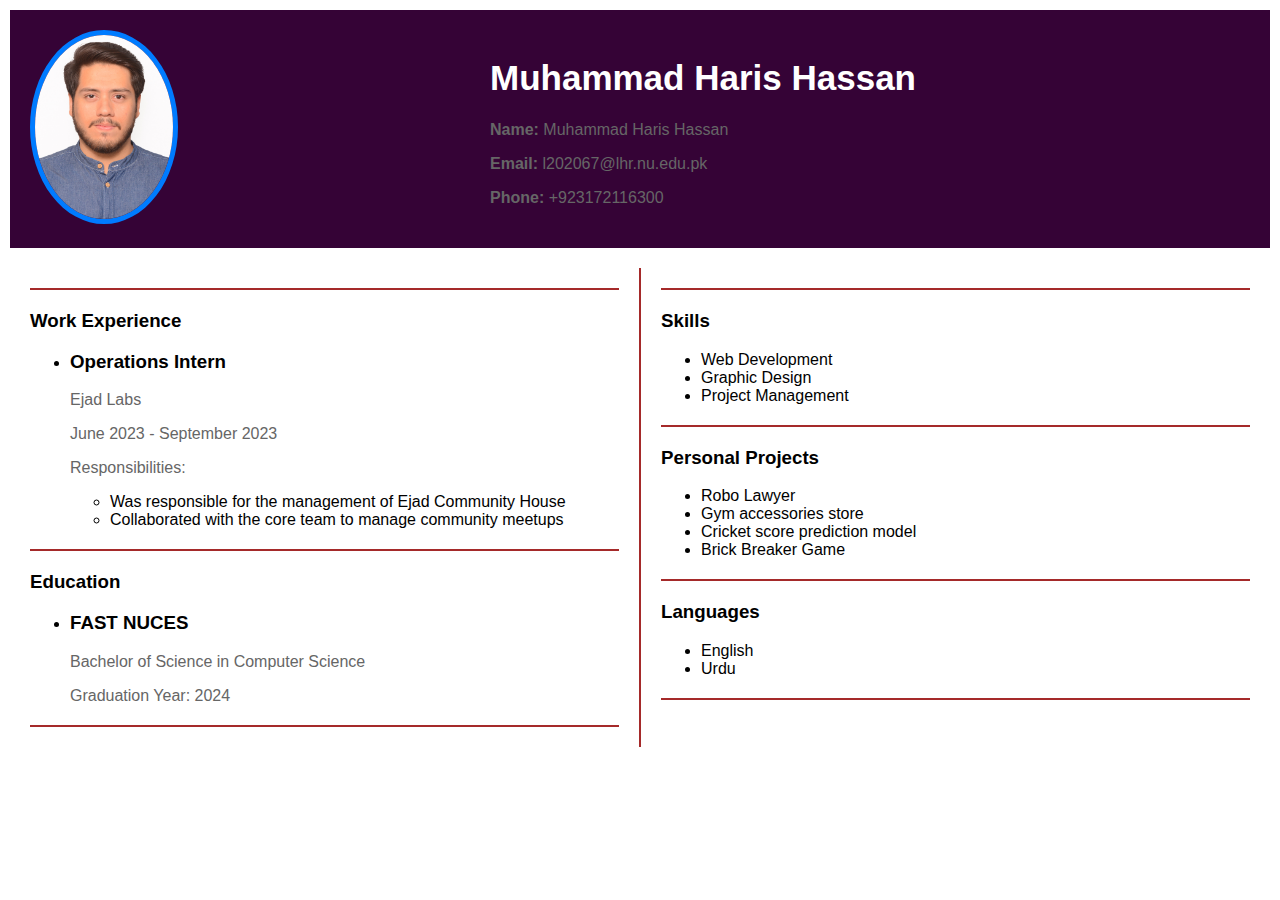
<file: Question 1/index.html>
<!DOCTYPE html>
<html lang="en">
  <head>
    <meta charset="UTF-8" />
    <meta name="viewport" content="width=device-width, initial-scale=1.0" />
    <link rel="stylesheet" href="style.css" />
    <title>Muhammad Haris Hassan - Resume</title>
  </head>
  <body>
    <header>
      <div id="profile-picture">
        <img src="Muhammad Haris Hassan.jpg" alt="Muhammad Haris Hassan" />
      </div>
      <div id="header-details">
        <h1>Muhammad Haris Hassan</h1>
        <p><strong>Name: </strong>Muhammad Haris Hassan</p>
        <p><strong>Email:</strong> l202067@lhr.nu.edu.pk</p>
        <p><strong>Phone:</strong> +923172116300</p>
      </div>
    </header>

    <div class="content">
      <div class="left-section">
        <hr class="separator" />
        <h3>Work Experience</h3>
        <ul>
          <li>
            <h3>Operations Intern</h3>
            <p>Ejad Labs</p>
            <p>June 2023 - September 2023</p>
            <p>Responsibilities:</p>
            <ul>
              <li>
                Was responsible for the management of Ejad Community House
              </li>
              <li>
                Collaborated with the core team to manage community meetups
              </li>
            </ul>
          </li>
        </ul>
        <hr class="separator" />
        <h3>Education</h3>
        <ul>
          <li>
            <h3>FAST NUCES</h3>
            <p>Bachelor of Science in Computer Science</p>
            <p>Graduation Year: 2024</p>
          </li>
        </ul>
        <hr class="separator" />
      </div>
      <hr class="separator" />

      <div class="right-section">
        <hr class="separator" />
        <h3>Skills</h3>
        <ul>
          <li>Web Development</li>
          <li>Graphic Design</li>
          <li>Project Management</li>
        </ul>
        <hr class="separator" />
        <h3>Personal Projects</h3>
        <ul>
          <li>Robo Lawyer</li>
          <li>Gym accessories store</li>
          <li>Cricket score prediction model</li>
          <li>Brick Breaker Game</li>
        </ul>
        <hr class="separator" />
        <h3>Languages</h3>
        <ul>
          <li>English</li>
          <li>Urdu</li>
        </ul>
        <hr class="separator" />

      </div>
    </div>
  </body>
</html>
</file>
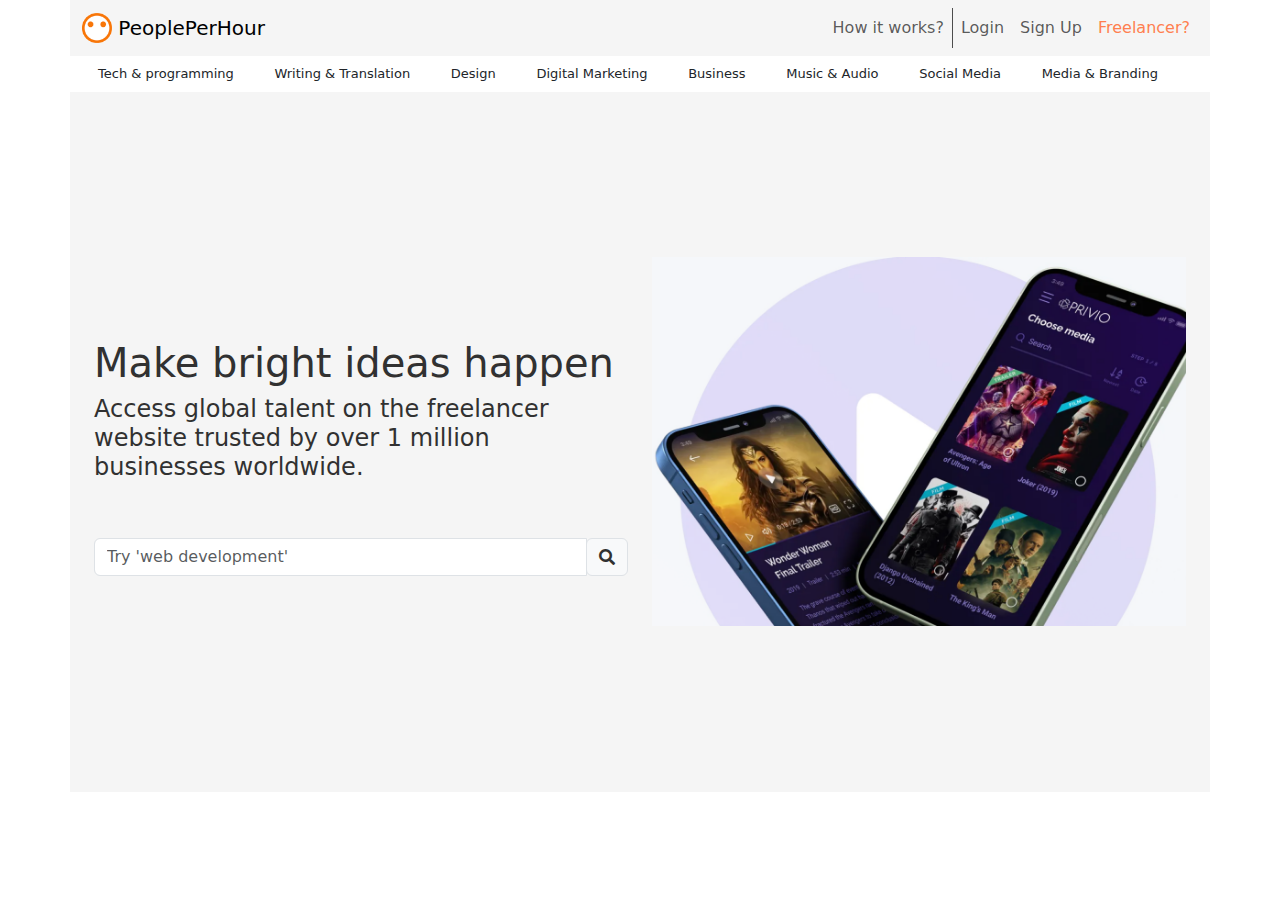
<file: Question 2/index.html>
<!DOCTYPE html>
<html lang="en">

<head>
  <meta charset="UTF-8">
  <meta name="viewport" content="width=device-width, initial-scale=1">
  <title>PeoplePerHour</title>

  <link href="https://cdn.jsdelivr.net/npm/bootstrap@5.3.1/dist/css/bootstrap.min.css" rel="stylesheet">
  <link rel="stylesheet" href="https://cdnjs.cloudflare.com/ajax/libs/font-awesome/5.15.3/css/all.min.css">
  <script src="https://cdn.jsdelivr.net/npm/@popperjs/core@2.10.2/dist/umd/popper.min.js"></script>
<script src="https://cdn.jsdelivr.net/npm/bootstrap@5.3.1/dist/js/bootstrap.min.js"></script>

  <link rel="stylesheet" href="style.css">
</head>

<body>
  <div class="container">
     <div class="row">
        <nav class="navbar navbar-expand-sm navbar-primary">
           <div class="container d-flex align-items-center">
              <a class="navbar-brand" href="#">
              <img src="pph.png" width="30" height="30" class="d-inline-block align-top"
                 alt="peopleperhourlogo">
              PeoplePerHour
              </a>
              <button class="navbar-toggler ms-auto" type="button" data-bs-toggle="collapse"
                 data-bs-target="#n_bar" aria-controls="navbarNavAltMarkup" aria-label="Toggle navigation">
              <span class="navbar-toggler-icon"></span>
              </button>
              <div class="collapse navbar-collapse" id="n_bar">
                 <ul class="navbar-nav ms-auto d-flex align-items-center">
                    <li class="nav-item">
                       <a class="nav-link" href="#">
                          <div class="dropdown d-block d-sm-none">
                             <button class="btn dropdown-toggle colored" type="button"
                                data-bs-toggle="dropdown" aria-expanded="false">
                             Search
                             </button>
                             <ul class="dropdown-menu">
                                <li>
                                   <h6 class="dropdown-header">Buyer's can</h6>
                                </li>
                                <li>
                                   <button class="dropdown-item" type="button">
                                      <div class="text">
                                         <span class="first-word">Search</span>
                                         <span class="second-word">offers</span>
                                         <span class="rest-of-sentence"><br>to buy now</span>
                                      </div>
                                   </button>
                                </li>
                                <li>
                                   <hr class="dropdown-divider">
                                </li>
                                <li>
                                   <button class="dropdown-item" type="button">
                                      <div class="text">
                                         <span class="first-word">Search</span>
                                         <span class="second-word">freelancers</span>
                                         <span class="rest-of-sentence"><br>to request a proposal</span>
                                      </div>
                                   </button>
                                </li>
                                <li>
                                   <h6 class="dropdown-header">Freelancers can</h6>
                                </li>
                                <li>
                                   <button class="dropdown-item" type="button">
                                      <div class="text">
                                         <span class="first-word">Search</span>
                                         <span class="second-word">projects</span>
                                         <span class="rest-of-sentence"><br>to quote on</span>
                                      </div>
                                   </button>
                                </li>
                             </ul>
                          </div>
                    <li class="nav-item withborder"><a class="nav-link" href="#">How it works?</a></li>
                    <li class="nav-item"><a class="nav-link" href="#">Login</a></li>
                    <li class="nav-item"><a class="nav-link" href="#">Sign Up</a></li>
                    <li class="nav-item"><a class="nav-link" href="#" style="color: coral;">Freelancer?</a>
                    </li>
                 </ul>
              </div>
           </div>
        </nav>
     </div>
     <div class="row">
        <div class="d-block d-sm-none">
           <div class="dropdown show">
              <a class="btn dropdown-toggle" href="#" role="button" id="dropdownMenuLink" data-bs-toggle="dropdown"
                 aria-haspopup="true" aria-expanded="false">
              Browse by Category
              </a>
              <div class="dropdown-menu" aria-labelledby="dropdownMenuLink">
                 <a class="dropdown-item" href="#">Technology & programming</a>
                 <a class="dropdown-item" href="#">Writing & Translation</a>
                 <a class="dropdown-item" href="#">Design</a>
                 <a class="dropdown-item" href="#">Digital Marketing</a>
                 <a class="dropdown-item" href="#">Business</a>
                 <a class="dropdown-item" href="#">Music & Audio</a>
                 <a class="dropdown-item" href="#">Social Media</a>
                 <a class="dropdown-item" href="#">Media & Branding</a>
              </div>
           </div>
        </div>
        <div class="row">
           <div class="d-none d-sm-block">
              <ul class="list-group list-group-horizontal bar2">
                 <li class="list-group-item borderless">Tech & programming</li>
                 <li class="list-group-item borderless">Writing & Translation</li>
                 <li class="list-group-item borderless">Design</li>
                 <li class="list-group-item borderless">Digital Marketing</li>
                 <li class="list-group-item borderless">Business</li>
                 <li class="list-group-item borderless">Music & Audio</li>
                 <li class="list-group-item borderless">Social Media</li>
                 <li class="list-group-item borderless">Media & Branding</li>
              </ul>
           </div>
        </div>
        <div class="row mx-0 d-flex align-items-center" style="background-color: whitesmoke;">
           <div class="col-md-6 order-md-2 d-flex align-items-center">
              <div class="image">
                 <img src="pic1.png" alt="Website Image" class="img-fluid" />
              </div>
           </div>
           <div class="col-md-6 order-md-1 ">
              <div class="text py-5 awesome" style="font-size: x-large;">
                 <h1>Make bright ideas happen</h1>
                 <h4>Access global talent on the freelancer website trusted by over 1 million businesses
                    worldwide.
                 </h4>
              </div>
              <div class="input-group mb-3">
                 <input type="text" id="searchInput" class="form-control" placeholder="Try 'web development'">
                 <div class="input-group-prepend">
                    <span class="input-group-text awesome"><i class="fa fa-search"
                       style="line-height: inherit;"></i></span>
                 </div>
              </div>
           </div>
        </div>
     </div>
  </div>
</body>
</html>
</file>
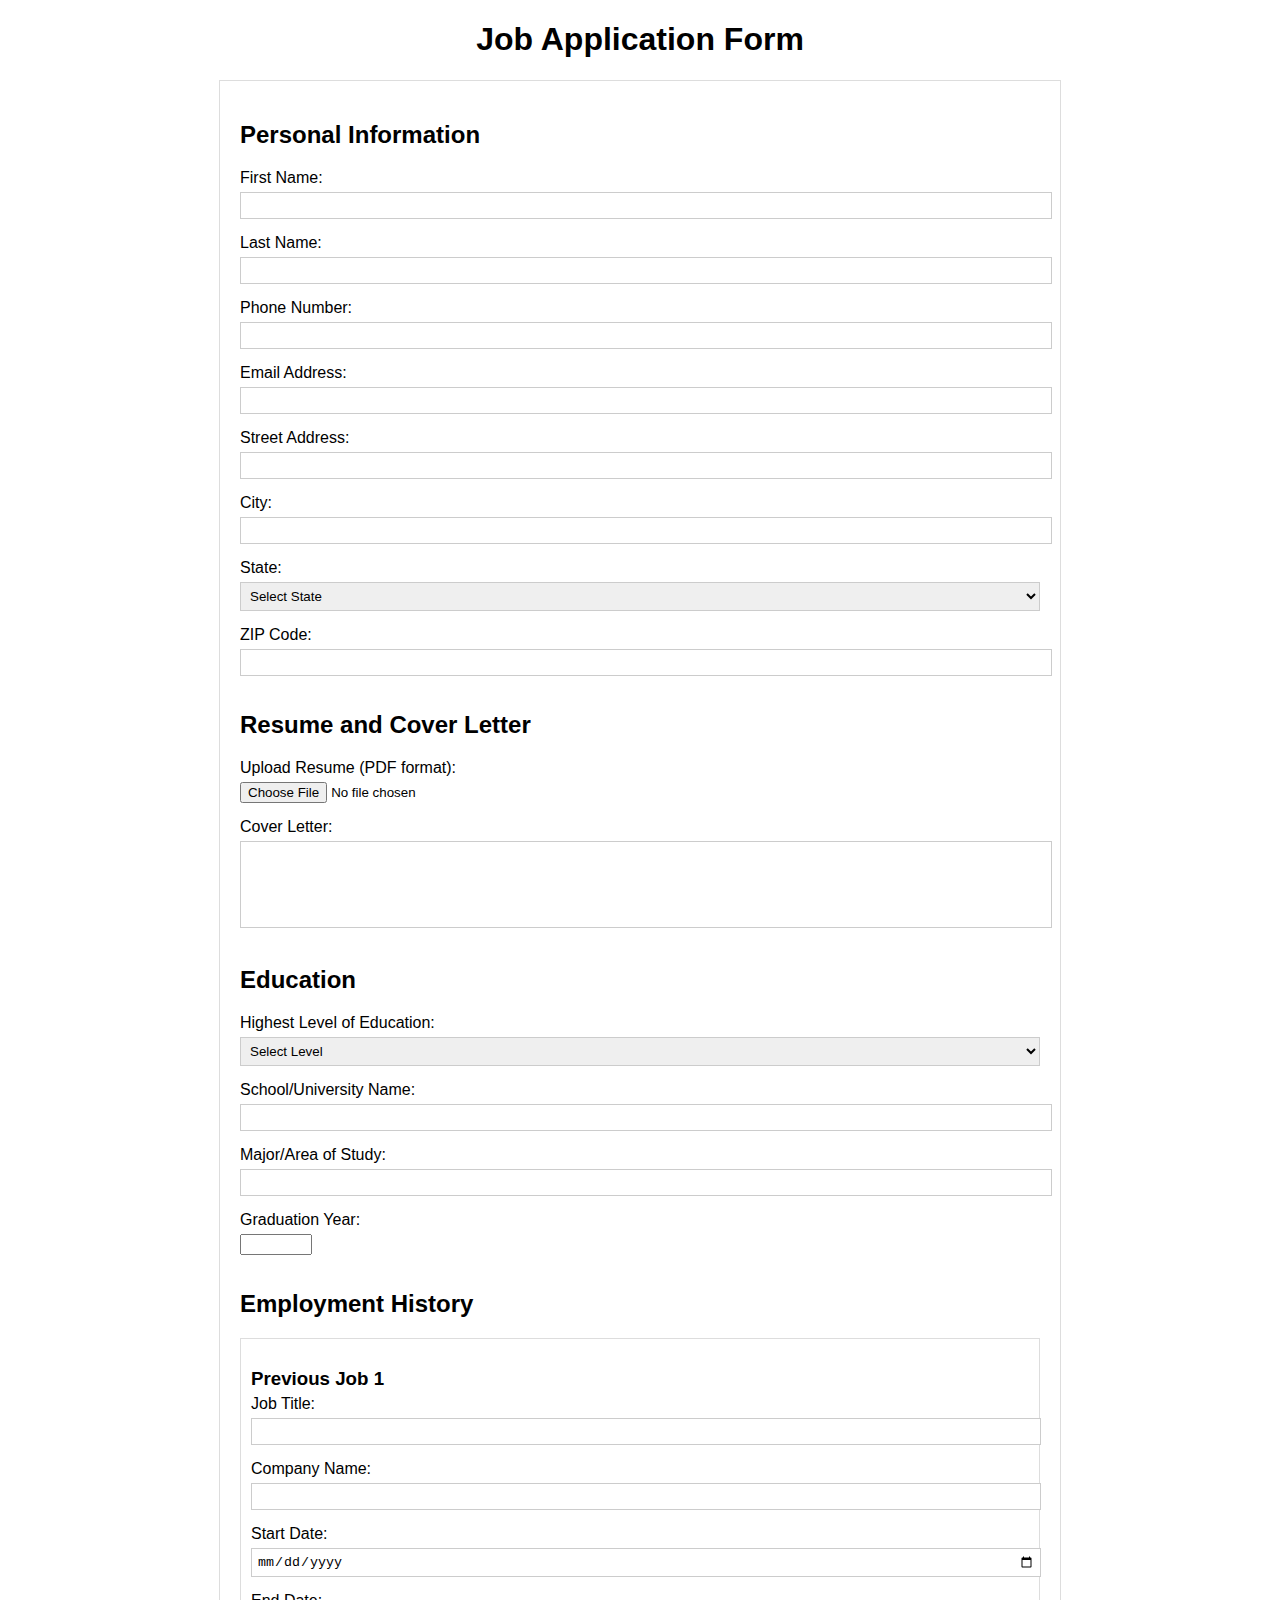
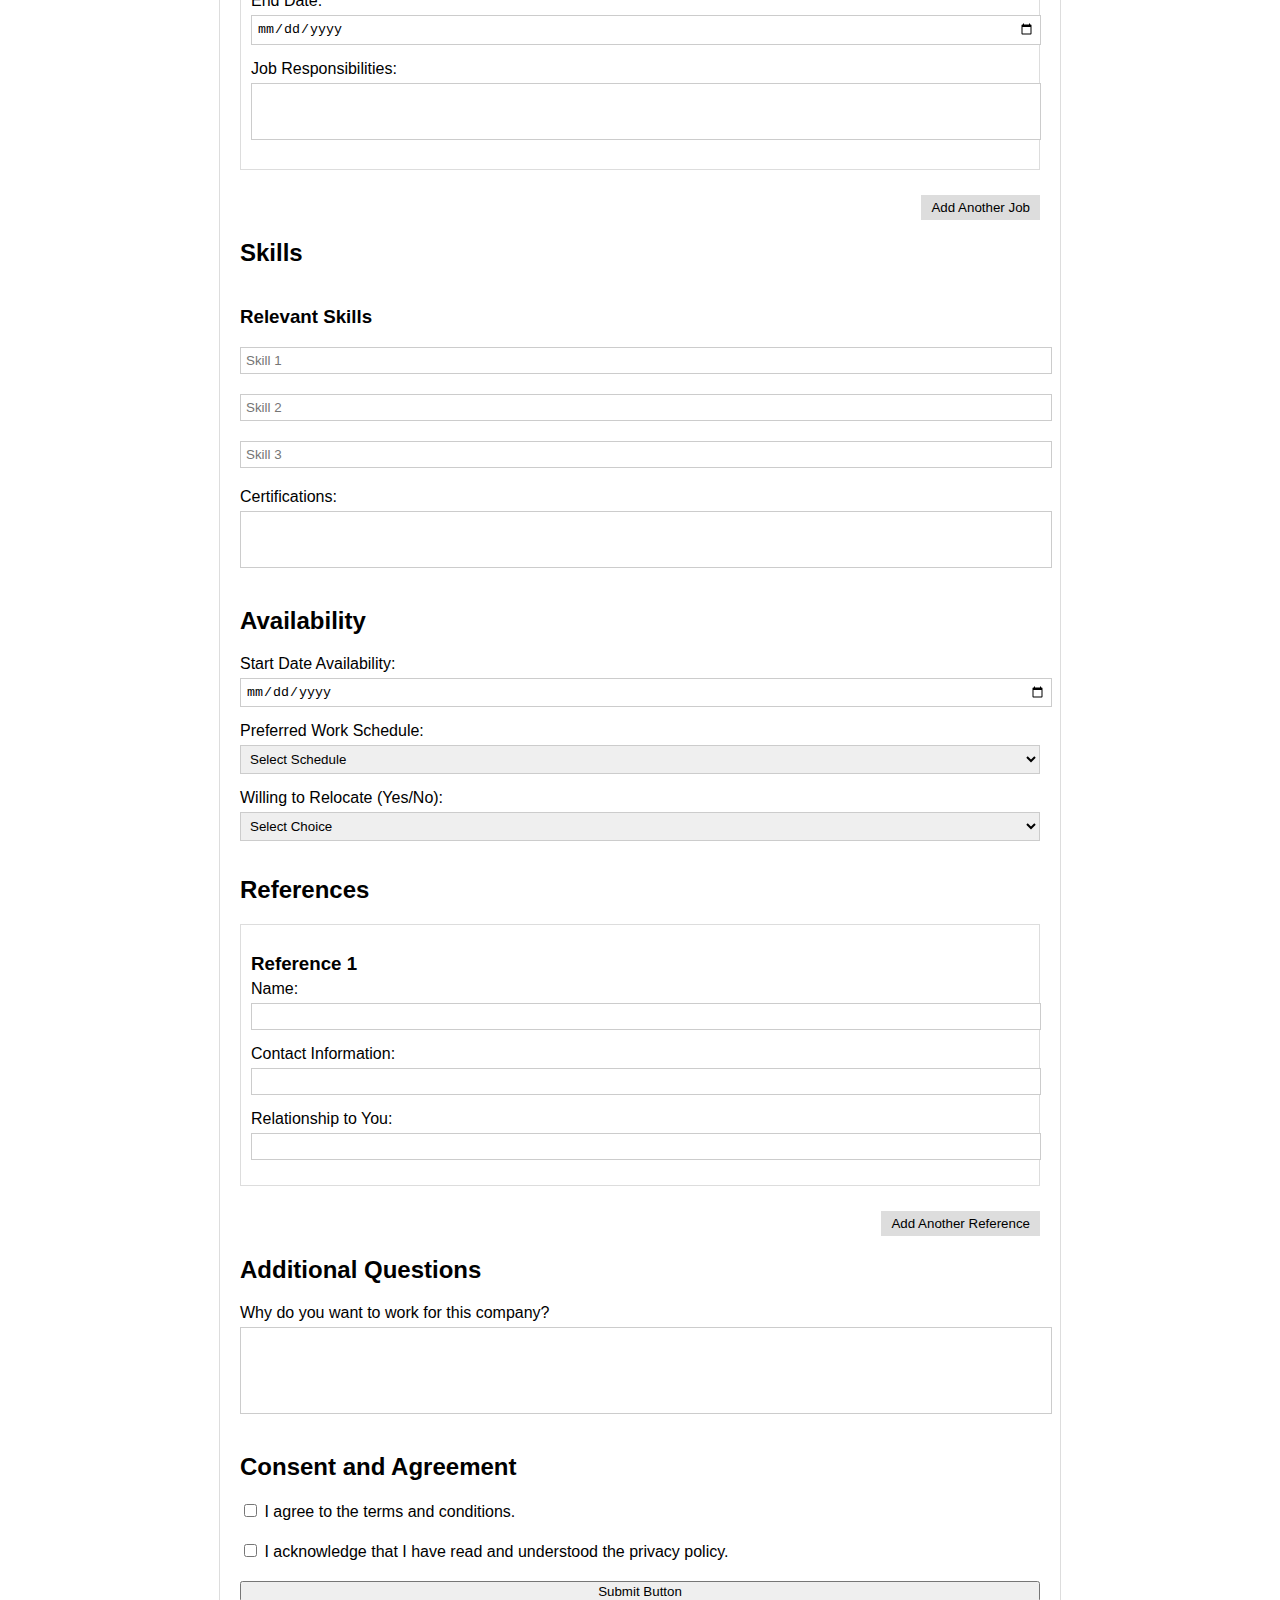
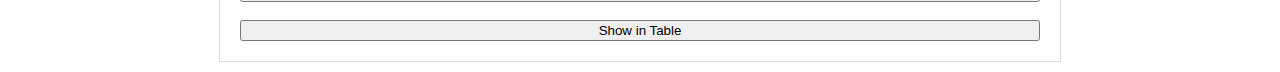
<file: Question 3/index.html>
<!DOCTYPE html>
<html lang="en">
  <head>
    <meta charset="UTF-8" />
    <meta name="viewport" content="width=device-width, initial-scale=1.0" />
    <title>Job Application Form</title>
    <link rel="stylesheet" href="style.css" />
  </head>
  <body>
    <h1>Job Application Form</h1>
    <form id="application-form">
      <h2>Personal Information</h2>
      <div class="form-group">
        <label for="first-name">First Name:</label>
        <input type="text" id="first-name" name="first-name" required />
      </div>
      <div class="form-group">
        <label for="last-name">Last Name:</label>
        <input type="text" id="last-name" name="last-name" required />
      </div>
      <div class="form-group">
        <label for="phone">Phone Number:</label>
        <input type="tel" id="phone" name="phone" required />
      </div>
      <div class="form-group">
        <label for="email">Email Address:</label>
        <input type="email" id="email" name="email" required />
      </div>
      <div class="form-group">
        <label for="street">Street Address:</label>
        <input type="text" id="street" name="street" required />
      </div>
      <div class="form-group">
        <label for="city">City:</label>
        <input type="text" id="city" name="city" required />
      </div>
      <div class="form-group">
        <label for="state">State:</label>
        <select name="state" id="state" required>
          <option value="">Select State</option>
          <option value="Punjab">Punjab</option>
          <option value="Sindh">Sindh</option>
          <option value="KPK">KPK</option>
          <option value="Balochistan">Balochistan</option>
        </select>
      </div>
      <div class="form-group">
        <label for="zip-code">ZIP Code:</label>
        <input type="text" id="zip-code" name="zip-code" required />
      </div>

      <h2>Resume and Cover Letter</h2>
      <div class="form-group">
        <label for="resume">Upload Resume (PDF format):</label>
        <input type="file" id="resume" name="resume" accept=".pdf" required />
      </div>
      <div class="form-group">
        <label for="cover-letter">Cover Letter:</label>
        <textarea
          id="cover-letter"
          name="cover-letter"
          rows="5"
          required
        ></textarea>
      </div>

      <h2>Education</h2>
      <div class="form-group">
        <label for="education-level">Highest Level of Education:</label>
        <select name="education-level" id="education-level" required>
          <option value="">Select Level</option>
          <option value="Matric">Matric</option>
          <option value="Inter">Inter</option>
          <option value="Bachelor's Degree">Bachelor's Degree</option>
          <option value="Master's Degree">Master's Degree</option>
          <option value="Ph.D.">Ph.D.</option>
        </select>
      </div>
      <div class="form-group">
        <label for="school-name">School/University Name:</label>
        <input type="text" id="school-name" name="school-name" required />
      </div>
      <div class="form-group">
        <label for="major">Major/Area of Study:</label>
        <input type="text" id="major" name="major" required />
      </div>
      <div class="form-group">
        <label for="graduation-year">Graduation Year:</label>
        <input
          type="number"
          id="graduation-year"
          name="graduation-year"
          min="2000"
          max="2027"
          required
        />
      </div>

      <h2>Employment History</h2>
      <div id="employment-history-container">
        <div class="employment-history-section">
          <h3>Previous Job 1</h3>
          <div class="form-group">
            <label for="job-title-1">Job Title:</label>
            <input
              type="text"
              id="job-title-1"
              name="employment_history[1][job_title]"
              required
            />
          </div>
          <div class="form-group">
            <label for="company-name-1">Company Name:</label>
            <input
              type="text"
              id="company-name-1"
              name="employment_history[1][company_name]"
              required
            />
          </div>
          <div class="form-group">
            <label for="start-date-1">Start Date:</label>
            <input
              type="date"
              id="start-date-1"
              name="employment_history[1][start_date]"
              required
            />
          </div>
          <div class="form-group">
            <label for="end-date-1">End Date:</label>
            <input
              type="date"
              id="end-date-1"
              name="employment_history[1][end_date]"
            />
          </div>
          <div class="form-group">
            <label for="job-responsibilities-1">Job Responsibilities:</label>
            <textarea
              id="job-responsibilities-1"
              name="employment_history[1][job_responsibilities]"
              rows="3"
              required
            ></textarea>
          </div>
        </div>
      </div>
      <div class="add-job-button-container">
        <button type="button" id="add-job-button">Add Another Job</button>
      </div>

      <h2>Skills</h2>
      <div class="skill-section">
        <h3>Relevant Skills</h3>
        <div class="form-group">
          <input
            type="text"
            class="skill-input"
            name="skills[]"
            placeholder="Skill 1"
          />
        </div>
        <div class="form-group">
          <input
            type="text"
            class="skill-input"
            name="skills[]"
            placeholder="Skill 2"
          />
        </div>
        <div class="form-group">
          <input
            type="text"
            class="skill-input"
            name="skills[]"
            placeholder="Skill 3"
          />
        </div>
      </div>
      <div class="form-group">
        <label for="certifications">Certifications:</label>
        <textarea id="certifications" name="certifications" rows="3"></textarea>
      </div>

      <h2>Availability</h2>
      <div class="form-group">
        <label for="start-date-availability">Start Date Availability:</label>
        <input
          type="date"
          id="start-date-availability"
          name="availability[start_date]"
          required
        />
      </div>
      <div class="form-group">
        <label for="preferred-work-schedule">Preferred Work Schedule:</label>
        <select
          name="availability[preferred_schedule]"
          id="preferred-work-schedule"
          required
        >
          <option value="">Select Schedule</option>
          <option value="Full-Time">Full-Time</option>
          <option value="Part-Time">Part-Time</option>
          <option value="Flexible">Flexible</option>
        </select>
      </div>
      <div class="form-group">
        <label for="willing-relocate">Willing to Relocate (Yes/No):</label>
        <select
          name="availability[willing_relocate]"
          id="willing-relocate"
          required
        >
          <option value="">Select Choice</option>
          <option value="Yes">Yes</option>
          <option value="No">No</option>
        </select>
      </div>

      <h2>References</h2>
      <div id="references-container">
        <div class="reference-section">
          <h3>Reference 1</h3>
          <div class="form-group">
            <label for="reference-name-1">Name:</label>
            <input
              type="text"
              id="reference-name-1"
              name="references[1][name]"
              required
            />
          </div>
          <div class="form-group">
            <label for="reference-contact-1">Contact Information:</label>
            <input
              type="text"
              id="reference-contact-1"
              name="references[1][contact_info]"
              required
            />
          </div>
          <div class="form-group">
            <label for="reference-relationship-1">Relationship to You:</label>
            <input
              type="text"
              id="reference-relationship-1"
              name="references[1][relationship]"
              required
            />
          </div>
        </div>
      </div>
      <div class="add-reference-button-container">
        <button type="button" id="add-reference-button">
          Add Another Reference
        </button>
      </div>

      <h2>Additional Questions</h2>
      <div class="form-group">
        <label for="why-work-here"
          >Why do you want to work for this company?</label
        >
        <textarea
          id="why-work-here"
          name="why_work_here"
          rows="5"
          required
        ></textarea>
      </div>

      <h2>Consent and Agreement</h2>
      <div class="form-group">
        <label for="terms-and-conditions">
          <input
            type="checkbox"
            id="terms-and-conditions"
            name="terms_and_conditions"
            required
          />
          I agree to the terms and conditions.
        </label>
      </div>
      <div class="form-group">
        <label for="privacy-policy">
          <input
            type="checkbox"
            id="privacy-policy"
            name="privacy_policy"
            required
          />
          I acknowledge that I have read and understood the privacy policy.
        </label>
      </div>

      <button id="submit-application-button">Submit Button</button> <br />
      <button id="view-application-button">Show in Table</button>
    </form>
    <div id="application-table-container" style="display: none">
      <h2 class="heading">Submitted Application</h2>
      <table id="application-table"></table>
    </div>

    <script src="script.js"></script>
  </body>
</html>
</file>
<file: Question 1/style.css>
body {
  font-family: "Arial", sans-serif;
  margin: 10px;
  padding: 0;
}

header {
  display: flex;
  justify-content: left;
  align-items: center;
  background-color: #350336;
  padding: 20px;
}

#profile-picture img {
  width: 30%;
  border-radius: 50%;
  object-fit: cover;
  border: 5px solid #007bff;
}

.header-details {
  text-align: left;
}

h1 {
  color: white;
  font-size: 35px;
}

h2 {
  color: #333;
}

p {
  color: #666;
}

.container {
  display: flex;
  justify-content: space-between;
  margin: 20px;
}

.content {
    display: flex;
    flex-direction: row;
}

.left-section {
    background-color: white;
    width: 50%; 
    padding: 20px;
}
.right-section {
    background-color: white;
    width: 50%;
    padding: 20px;
}
.separator {
    border: 1px solid brown; /* Adjust the color and border width as needed */
    margin: 20px 0; /* Adds some space above and below the line */
}
</file>
<file: Question 2/style.css>
.scrollable-container {
    overflow-x: auto;
    white-space: nowrap;
}

.scrollable-container .carousel-inner {
    display: flex;
}

.scrollable-container .carousel-item {
    flex: 0 0 100%;
    max-width: 100%;
   
}

@media (max-width: 992px) {
    .carousel-item {
        max-width: 100vw; /* Set max-width to full viewport width on mobile devices */
        
    }
}

.carousel-item img {
    max-height: 500px; /* Set the maximum height for the images */
}

.overlay-container {
    position: relative;
}

.overlay-element {
    height: fit-content;
    position: absolute;
    bottom: 0;
    z-index: 1;
}

@media (min-width: 992px) {
    .overlay-element {
        position: absolute;
        left: 0;
        bottom: 0;
    }
}

.navbar {
    background-color: whitesmoke;
}


  ul.bar2 {
    display: flex;
    align-items: stretch; /* Default */
    justify-content: space-between;
    width: 100%;
    margin: 0;
    padding: 0;
}

li.borderless {
    border: 0 none;
    font-size:small;
    display: block;
    flex: 0 1 auto; /* Default */
    list-style-type: none;

}

.col-md-6.order-md-2, .col-md-6.order-md-2 {
    height: 700px; 
  }
  
.nav-item.withborder{
    border-right:1px solid rgb(77, 77, 77);   
}

.dropdown-header{
    background-color: rgba(128, 128, 128, 0.13);
}

.dropdown-menu{
    border-radius: 0;
}

.first-word {
    color: black;
}

.second-word {
    color: turquoise;
}

.rest-of-sentence {
    font-size: smaller;
    color: grey;
}

.dropdown-toggle.colored{
    border:1px solid turquoise;
    color: turquoise;
}

  
  .awesome {
    color: #313131;
    
    -webkit-animation: colorchange 20s infinite alternate;
  }
  
  @-webkit-keyframes colorchange {
    0%, 20% {
        color: blue;
    }
    40% {
        color: #1abc9c;
    }
    60% {
        color: blue;
    }
    80% {
        color: #f1c40f;
    }
    100% {
        color: pink;
    }
}
</file>
<file: Question 3/style.css>
body {
    font-family: Arial, sans-serif;
    margin: 10px;
  }
  
  h1 {
    text-align: center;
  }
  
  form {
    display: flex;
    flex-direction: column;
    width: 800px;
    margin: 0 auto;
    padding: 20px;
    border: 1px solid #ddd;
  }
  
  .form-group {
    margin-bottom: 15px;
  }
  
  label {
    display: block;
    margin-bottom: 5px;
  }
  
  input[type="text"],
  input[type="email"],
  input[type="tel"],
  input[type="date"],
  textarea {
    width: 100%;
    padding: 5px;
    border: 1px solid #ccc;
    resize: none;
  }
  
  select {
    width: 100%;
    padding: 5px;
    border: 1px solid #ccc;
  }
  
  .skill-input {
    margin-bottom: 5px;
  }
  
  .add-job-button-container,
  .add-reference-button-container {
    text-align: right;
    margin-top: 10px;
  }
  
  button[type="button"] {
    padding: 5px 10px;
    border: none;
    background-color: #ddd;
    cursor: pointer;
  }
  
  .employment-history-section,
  .reference-section {
    border: 1px solid #ddd;
    padding: 10px;
    margin-bottom: 15px;
  }
  
  .employment-history-section h3,
  .reference-section h3 {
    margin-bottom: 5px;
  }
  
  #application-table {
    width: 100%;
    max-width: 800px; /* Set your preferred max-width */
    margin: 0 auto;
    border-collapse: collapse;
    border: 1px solid #ddd;
  }

  #application-table th, #application-table td {
    padding: 8px;
    border: 1px solid #ddd;
  }

 .heading{
    text-align: center;
  }
</file>
